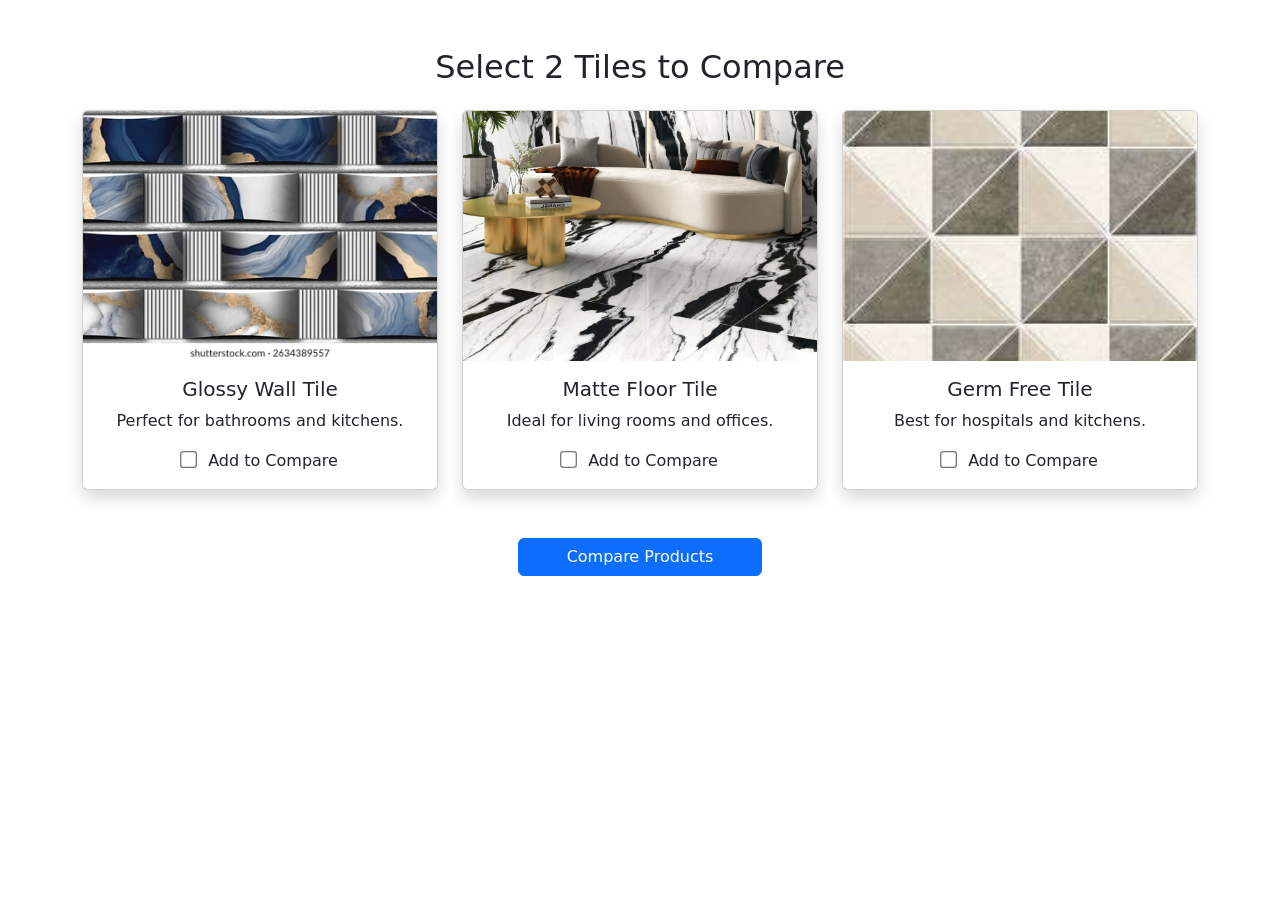
<file: index.html>
<!DOCTYPE html>
<html lang="en">

<head>
    <meta charset="UTF-8">
    <meta name="viewport" content="width=device-width, initial-scale=1.0">
    <title>Product Comparison - Cera's Tiles</title> <!-- Bootstrap CSS -->
    <link href="https://cdn.jsdelivr.net/npm/bootstrap@5.3.2/dist/css/bootstrap.min.css" rel="stylesheet">
    <!-- Custom CSS -->
    <link rel="stylesheet" href="style.css">
</head>

<body>
    <div class="container my-5">
        <h2 class="text-center mb-4">Select 2 Tiles to Compare</h2>
        <div class="row" id="productCards"> <!-- Product 1 -->
            <div class="col-md-4 mb-4">
                <div class="card h-100 shadow"> <img src="glossy.webp" class="card-img-top"
                        alt="Glossy Wall Tile">
                    <div class="card-body text-center">
                        <h5 class="card-title">Glossy Wall Tile</h5>
                        <p>Perfect for bathrooms and kitchens.</p> <input type="checkbox" class="compare-checkbox"
                            value="glossy"> <label>Add to Compare</label>
                    </div>
                </div>
            </div> <!-- Product 2 -->
            <div class="col-md-4 mb-4">
                <div class="card h-100 shadow"> <img src="matte.webp" class="card-img-top"
                        alt="Matte Floor Tile">
                    <div class="card-body text-center">
                        <h5 class="card-title">Matte Floor Tile</h5>
                        <p>Ideal for living rooms and offices.</p> <input type="checkbox" class="compare-checkbox"
                            value="matte"> <label>Add to Compare</label>
                    </div>
                </div>
            </div> <!-- Product 3 -->
            <div class="col-md-4 mb-4">
                <div class="card h-100 shadow"> <img src="germ.jfif" class="card-img-top"
                        alt="Germ Free Tile">
                    <div class="card-body text-center">
                        <h5 class="card-title">Germ Free Tile</h5>
                        <p>Best for hospitals and kitchens.</p> <input type="checkbox" class="compare-checkbox"
                            value="germfree"> <label>Add to Compare</label>
                    </div>
                </div>
            </div>
        </div> <!-- Compare Button -->
        <div class="text-center mt-4"> <button class="btn btn-primary px-5" onclick="compareSelectedProducts()">Compare
                Products</button> </div> <!-- Comparison Result -->
        <div id="comparisonResult" class="mt-5"></div>
    </div>

    <script src="script.js"></script>
</body>

</html>
</file>
<file: style.css>
.card img {
    height: 250px;
    object-fit: cover;
}

.compare-checkbox {
    transform: scale(1.3);
    margin-right: 8px;
}

#comparisonResult {
    background: white;
    padding: 20px;
    border-radius: 10px;
}
</file>
